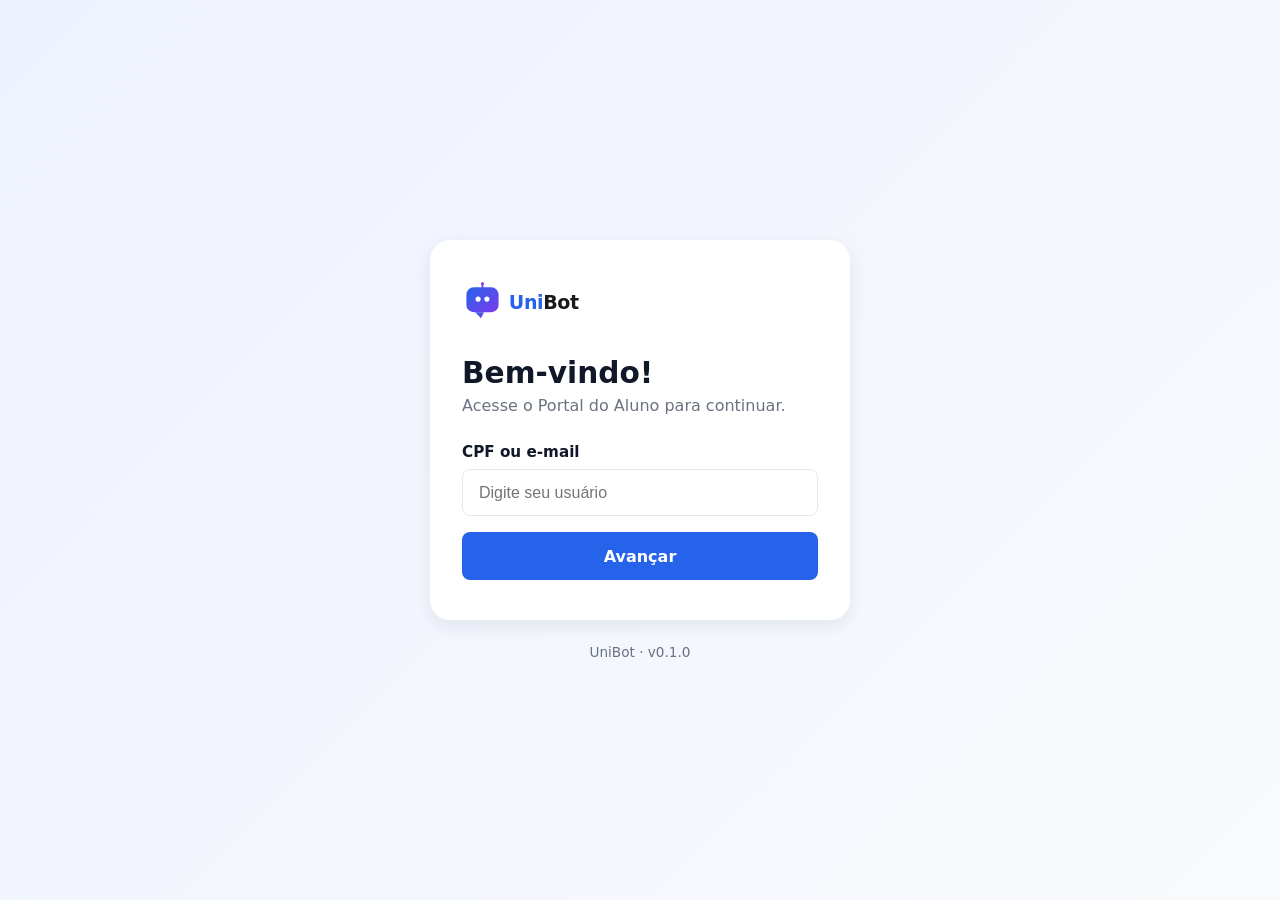
<file: frontend/index.html>
<!DOCTYPE html>
<html lang="pt-br">
<head>
  <meta charset="UTF-8" />
  <meta name="viewport" content="width=device-width, initial-scale=1.0" />
  <title>UniBot — Portal do Aluno</title>
  <link rel="stylesheet" href="https://cdn.jsdelivr.net/npm/bootstrap-icons@1.11.3/font/bootstrap-icons.css" />
  <link rel="stylesheet" href="css/portal.css" />
  <link rel="icon" type="image/svg+xml" href="img/unibot-logo.svg" />
</head>
<body class="login-body">
  <main class="login-card">
    <img src="img/unibot-logo.svg" alt="UniBot" class="login-logo" />

    <h1 class="login-title">Bem-vindo!</h1>
    <p class="login-subtitle">Acesse o Portal do Aluno para continuar.</p>

    <form id="form-login" novalidate>
      <div class="form-step" data-step="1">
        <label class="form-label" for="cpf">CPF ou e-mail</label>
        <input id="cpf" type="text" class="form-control" placeholder="Digite seu usuário"
               autocomplete="username" required />
        <button type="button" id="btn-avancar" class="btn-primary-unibot mt-3">Avançar</button>
      </div>

      <div class="form-step d-none" data-step="2">
        <p class="form-user-display" id="user-display"></p>

        <label class="form-label" for="senha">Senha</label>
        <div class="input-with-icon">
          <input id="senha" type="password" class="form-control" autocomplete="current-password" required />
          <button type="button" class="btn-eye" id="btn-toggle-senha" aria-label="Mostrar senha">
            <i class="bi bi-eye-slash"></i>
          </button>
        </div>

        <div class="row-between mt-2">
          <label class="check-line">
            <input type="checkbox" id="chk-lembrar" checked />
            <span>Lembrar-me</span>
          </label>
          <a href="#" class="link-recovery" id="link-esqueci">Esqueci minha senha</a>
        </div>

        <div id="alerta" class="alert-error d-none" role="alert"></div>

        <button type="submit" class="btn-primary-unibot mt-3">Entrar</button>
        <button type="button" id="btn-voltar" class="btn-link-back">Voltar</button>
      </div>
    </form>
  </main>

  <footer class="login-footer">
    <p class="footer-version">UniBot · v0.1.0</p>
  </footer>

  <!-- Modal: Esqueci minha senha -->
  <div class="modal-backdrop" id="modal-recovery" hidden>
    <div class="modal-card" role="dialog" aria-labelledby="rec-title">
      <button class="modal-close" id="rec-close" aria-label="Fechar">
        <i class="bi bi-x-lg"></i>
      </button>
      <h2 id="rec-title">Recuperar senha</h2>
      <p>A recuperação automática não está disponível nesta demonstração.</p>
      <form id="form-recovery">
        <label class="form-label" for="rec-email">Conta informada</label>
        <input type="text" id="rec-email" class="form-control" readonly />
        <p class="rec-info" id="rec-info" hidden></p>
        <button type="submit" class="btn-primary-unibot mt-3">Ver orientações</button>
      </form>
      <p class="rec-help">
        Para redefinir uma conta de teste, entre em contato com o responsável pela demonstração.
      </p>
    </div>
  </div>

  <script src="js/api.js"></script>
  <script src="js/auth.js"></script>
</body>
</html>
</file>
<file: frontend/css/portal.css>
/* =========================================================================
   UniBot — Portal do Aluno
   Paleta principal:
     primário (azul):    #2563EB
     acento (roxo):      #7C3AED
     bg da área:         #F4F6FA
     texto:              #111827 / #6B7280
   ========================================================================= */

:root {
  --c-primary:   #2563EB;
  --c-primary-d: #1D4ED8;
  --c-accent:    #7C3AED;
  --c-bg:        #F4F6FA;
  --c-card:      #FFFFFF;
  --c-border:    #E5E7EB;
  --c-text:      #111827;
  --c-muted:     #6B7280;
  --c-success:   #10B981;
  --c-warning:   #F59E0B;
  --c-danger:    #EF4444;

  --r-sm: 8px;
  --r-md: 12px;
  --r-lg: 20px;

  --shadow-sm: 0 1px 2px rgba(17,24,39,.06);
  --shadow-md: 0 6px 18px rgba(17,24,39,.08);
  --shadow-lg: 0 12px 40px rgba(17,24,39,.16);
}

* { box-sizing: border-box; }
html, body {
  margin: 0; padding: 0;
  font-family: 'Segoe UI', system-ui, -apple-system, BlinkMacSystemFont, sans-serif;
  color: var(--c-text);
  background: var(--c-bg);
}
button { font-family: inherit; cursor: pointer; }
a { color: var(--c-primary); text-decoration: none; }
a:hover { text-decoration: underline; }

.d-none { display: none !important; }
.mt-3 { margin-top: 1rem; }

/* =========================================================================
   1. LOGIN
   ========================================================================= */
.login-body {
  min-height: 100vh;
  display: flex; flex-direction: column;
  align-items: center; justify-content: center;
  background: linear-gradient(135deg, #EEF2FF 0%, #F8FAFC 100%);
  padding: 1rem;
}

.login-card {
  background: var(--c-card);
  width: 100%; max-width: 420px;
  padding: 2.5rem 2rem;
  border-radius: var(--r-lg);
  box-shadow: var(--shadow-md);
}

.login-logo {
  height: 44px; margin-bottom: 1.75rem;
}

.login-title {
  font-size: 1.85rem; font-weight: 700;
  margin: 0 0 .4rem; color: var(--c-text);
}
.login-subtitle {
  color: var(--c-muted);
  margin: 0 0 1.75rem;
}

.form-label {
  display: block; font-weight: 600;
  margin-bottom: .5rem; color: var(--c-text);
  font-size: .95rem;
}
.form-control {
  width: 100%;
  padding: .85rem 1rem;
  border: 1.5px solid var(--c-border);
  border-radius: var(--r-sm);
  font-size: 1rem;
  outline: none;
  transition: border-color .15s, box-shadow .15s;
}
.form-control:focus {
  border-color: var(--c-primary);
  box-shadow: 0 0 0 3px rgba(37,99,235,.15);
}

.btn-primary-unibot {
  display: block; width: 100%;
  background: var(--c-primary);
  color: #fff;
  border: none;
  padding: .9rem 1rem;
  font-size: 1rem; font-weight: 600;
  border-radius: var(--r-sm);
  transition: background .15s, transform .05s;
}
.btn-primary-unibot:hover { background: var(--c-primary-d); }
.btn-primary-unibot:active { transform: translateY(1px); }

.form-user-display {
  background: #F3F4F6;
  padding: .65rem .9rem;
  border-radius: var(--r-sm);
  color: var(--c-text);
  margin-bottom: 1rem;
  font-size: .9rem;
  font-weight: 500;
}

.input-with-icon { position: relative; }
.btn-eye {
  position: absolute;
  right: 8px; top: 50%; transform: translateY(-50%);
  border: none; background: transparent;
  color: var(--c-muted);
  font-size: 1.1rem;
  padding: 8px;
}

.link-recovery {
  display: inline-block;
  color: var(--c-primary);
  font-weight: 500; font-size: .9rem;
}

.row-between {
  display: flex; justify-content: space-between; align-items: center;
  gap: 1rem;
  margin-top: .9rem;
}
.check-line {
  display: inline-flex; align-items: center; gap: .5rem;
  font-size: .9rem; color: var(--c-text);
  cursor: pointer; user-select: none;
}
.check-line input[type="checkbox"] {
  width: 16px; height: 16px;
  accent-color: var(--c-primary);
  cursor: pointer;
}

.btn-link-back {
  display: block; margin: .75rem auto 0;
  background: none; border: none;
  color: var(--c-muted); font-size: .9rem;
}
.btn-link-back:hover { color: var(--c-text); }

.alert-error {
  background: #FEF2F2;
  color: var(--c-danger);
  border: 1px solid #FECACA;
  padding: .6rem .85rem;
  border-radius: var(--r-sm);
  font-size: .9rem;
  margin-top: .75rem;
}

.login-footer {
  margin-top: 1.5rem;
  text-align: center;
  color: var(--c-muted); font-size: .85rem;
}
.footer-version { margin: 0; }

/* ----- Modal recuperação ----- */
.modal-backdrop {
  position: fixed; inset: 0;
  background: rgba(17, 24, 39, .55);
  display: flex; align-items: center; justify-content: center;
  z-index: 100;
  animation: toast-in .15s ease-out;
}
.modal-backdrop[hidden] { display: none; }
.modal-card {
  background: #fff;
  width: 100%; max-width: 440px;
  padding: 2rem;
  border-radius: var(--r-lg);
  box-shadow: var(--shadow-lg);
  position: relative;
}
.modal-card h2 { margin: 0 0 .5rem; font-size: 1.35rem; }
.modal-card > p { color: var(--c-muted); margin: 0 0 1.25rem; font-size: .95rem; }
.modal-close {
  position: absolute; top: 12px; right: 12px;
  background: transparent; border: none;
  color: var(--c-muted); padding: 8px; font-size: 1rem;
  border-radius: 50%;
}
.modal-close:hover { background: #F3F4F6; }
.rec-info {
  background: #ECFDF5; color: var(--c-success);
  padding: .6rem .85rem; border-radius: var(--r-sm);
  font-size: .9rem; margin: .75rem 0 0;
}
.rec-info[hidden] { display: none; }
.rec-help {
  font-size: .85rem; color: var(--c-muted);
  margin: 1.25rem 0 0; text-align: center;
}

/* =========================================================================
   2. PORTAL (sidebar + topbar + main)
   ========================================================================= */
.portal-body {
  display: grid;
  grid-template-columns: 240px 1fr;
  grid-template-rows: 64px 1fr;
  grid-template-areas:
    "sidebar topbar"
    "sidebar main";
  min-height: 100vh;
}

/* ---------- SIDEBAR ---------- */
.sidebar {
  grid-area: sidebar;
  background: #fff;
  border-right: 1px solid var(--c-border);
  padding: 1.25rem 0;
  display: flex; flex-direction: column;
  position: sticky; top: 0; height: 100vh;
}
.sidebar-brand {
  display: flex; align-items: baseline; gap: .35rem;
  padding: 0 1.25rem 1.5rem;
  border-bottom: 1px solid var(--c-border);
  position: relative;
}
.sidebar-brand img { height: 32px; }
.brand-suffix {
  font-size: .85rem; color: var(--c-muted); font-weight: 500;
}
.sidebar-close {
  position: absolute; top: -4px; right: 8px;
  background: transparent; border: none;
  color: var(--c-muted); padding: 8px;
  font-size: 1rem;
  display: none;
}

.sidebar-backdrop {
  position: fixed; inset: 0;
  background: rgba(17, 24, 39, .45);
  opacity: 0; pointer-events: none;
  transition: opacity .2s;
  z-index: 49;
}
.sidebar-backdrop.show { opacity: 1; pointer-events: auto; }

.hamburger { display: none; }

.sidebar-nav {
  display: flex; flex-direction: column;
  padding: 1rem 0;
}
.nav-item {
  display: flex; align-items: center; gap: .9rem;
  padding: .8rem 1.25rem;
  color: var(--c-text);
  font-size: .95rem; font-weight: 500;
  cursor: pointer;
  border-left: 3px solid transparent;
  transition: background .15s, border-color .15s;
}
.nav-item:hover {
  background: #F9FAFB;
  text-decoration: none;
}
.nav-item.active {
  background: #EFF6FF;
  border-left-color: var(--c-primary);
  color: var(--c-primary);
}
.nav-item i {
  font-size: 1.15rem;
  width: 22px; text-align: center;
}
.nav-item .ext {
  margin-left: auto; font-size: .8rem; color: var(--c-muted);
}

/* ---------- TOPBAR ---------- */
.topbar {
  grid-area: topbar;
  background: #fff;
  border-bottom: 1px solid var(--c-border);
  display: flex; align-items: center; gap: 1rem;
  padding: 0 1.5rem;
  position: sticky; top: 0; z-index: 10;
}
.search-wrap {
  flex: 1; max-width: 640px;
  position: relative;
}
.search-wrap i {
  position: absolute; left: 14px; top: 50%; transform: translateY(-50%);
  color: var(--c-muted);
}
.search-wrap input {
  width: 100%;
  padding: .65rem 1rem .65rem 2.5rem;
  border: 1px solid var(--c-border);
  border-radius: 999px;
  font-size: .95rem;
  outline: none;
  background: #F9FAFB;
}
.search-wrap input:focus {
  border-color: var(--c-primary);
  background: #fff;
}

.topbar-actions {
  display: flex; align-items: center; gap: .25rem;
}
.icon-btn {
  background: transparent; border: none;
  width: 40px; height: 40px;
  border-radius: 50%;
  color: var(--c-muted);
  font-size: 1.15rem;
  display: inline-flex; align-items: center; justify-content: center;
  position: relative;
  transition: background .15s, color .15s;
}
.icon-btn:hover {
  background: #F3F4F6;
  color: var(--c-text);
}
.icon-btn.highlight {
  background: linear-gradient(135deg, var(--c-primary), var(--c-accent));
  color: #fff;
}
.icon-btn.highlight:hover {
  filter: brightness(1.05);
}
.icon-btn.has-badge .badge {
  position: absolute; top: 4px; right: 4px;
  background: var(--c-danger); color: #fff;
  font-size: .65rem;
  padding: 1px 5px;
  border-radius: 10px;
  font-weight: 700;
}
.user-menu-wrap { position: relative; }
.user-chip {
  display: inline-flex; align-items: center; gap: .5rem;
  background: transparent; border: none;
  padding: .35rem .7rem;
  margin-left: .25rem;
  color: var(--c-text);
  border-radius: 999px;
  max-width: 220px;
}
.user-chip:hover { background: #F3F4F6; }
.user-chip > i:first-child { font-size: 1.6rem; color: var(--c-muted); }
.user-chip .caret { font-size: .7rem; color: var(--c-muted); }
.user-chip-name {
  font-size: .9rem; font-weight: 500;
  white-space: nowrap; overflow: hidden; text-overflow: ellipsis;
  max-width: 140px;
}
.user-menu {
  position: absolute; right: 0; top: calc(100% + 8px);
  width: 240px;
  background: #fff;
  border: 1px solid var(--c-border);
  border-radius: var(--r-md);
  box-shadow: var(--shadow-lg);
  padding: .35rem 0;
  z-index: 20;
}
.user-menu[hidden] { display: none; }
.user-menu-header {
  padding: .75rem 1rem;
  display: flex; flex-direction: column; gap: .1rem;
  border-bottom: 1px solid var(--c-border);
}
.user-menu-header strong { font-size: .95rem; }
.user-menu-header span  { font-size: .8rem; color: var(--c-muted); }
.user-menu-item {
  display: flex; align-items: center; gap: .75rem;
  width: 100%; padding: .65rem 1rem;
  background: transparent; border: none;
  text-align: left;
  color: var(--c-text); font-size: .9rem;
}
.user-menu-item:hover { background: #F3F4F6; }
.user-menu-item.danger { color: var(--c-danger); }
.user-menu-item.danger:hover { background: #FEF2F2; }
.user-menu-sep {
  height: 1px; background: var(--c-border); margin: .25rem 0;
}

/* ----- Dropdown de notificações ----- */
.notif-menu {
  position: absolute; right: 0; top: calc(100% + 8px);
  width: 340px; max-width: calc(100vw - 16px);
  background: #fff;
  border: 1px solid var(--c-border);
  border-radius: var(--r-md);
  box-shadow: var(--shadow-lg);
  z-index: 20;
  overflow: hidden;
}
.notif-menu[hidden] { display: none; }
.notif-head {
  padding: .85rem 1rem;
  border-bottom: 1px solid var(--c-border);
  display: flex; justify-content: space-between; align-items: center;
}
.notif-mark {
  background: transparent; border: none;
  color: var(--c-primary);
  font-size: .8rem; font-weight: 500;
}
.notif-mark:hover { text-decoration: underline; }
.notif-list {
  max-height: 320px; overflow-y: auto;
}
.notif-item {
  display: flex; gap: .75rem;
  padding: .75rem 1rem;
  border-bottom: 1px solid var(--c-border);
  cursor: pointer;
  transition: background .15s;
}
.notif-item:hover { background: #F9FAFB; }
.notif-item.unread { background: #EFF6FF; }
.notif-item.unread:hover { background: #DBEAFE; }
.notif-item .notif-icon {
  width: 36px; height: 36px;
  border-radius: 50%;
  background: #EFF6FF; color: var(--c-primary);
  display: inline-flex; align-items: center; justify-content: center;
  flex-shrink: 0;
}
.notif-item.warning .notif-icon { background: #FFFBEB; color: var(--c-warning); }
.notif-item.success .notif-icon { background: #ECFDF5; color: var(--c-success); }
.notif-item .notif-body { flex: 1; min-width: 0; }
.notif-item .notif-body strong {
  display: block; font-size: .9rem;
  margin-bottom: 2px;
}
.notif-item .notif-body p {
  margin: 0; font-size: .82rem;
  color: var(--c-muted);
  white-space: nowrap; overflow: hidden; text-overflow: ellipsis;
}
.notif-item .notif-body time {
  font-size: .72rem; color: var(--c-muted);
}
.notif-empty {
  padding: 2rem 1rem;
  text-align: center; color: var(--c-muted);
  font-size: .9rem;
}
.notif-foot {
  padding: .65rem 1rem;
  text-align: center;
  border-top: 1px solid var(--c-border);
}
.notif-foot a { font-size: .85rem; }

/* ----- Card de disciplina selecionado ----- */
.card-quick.is-active {
  border-color: var(--c-primary);
  box-shadow: 0 0 0 3px rgba(37, 99, 235, .15);
  background: #F8FAFF;
}

/* =========================================================================
   TOASTS
   ========================================================================= */
.toasts {
  position: fixed; top: 76px; right: 16px;
  display: flex; flex-direction: column; gap: .5rem;
  z-index: 1100; pointer-events: none;
}
.toast {
  pointer-events: auto;
  background: #fff;
  border-left: 4px solid var(--c-primary);
  border-radius: var(--r-sm);
  box-shadow: var(--shadow-md);
  padding: .75rem 1rem .75rem .85rem;
  display: flex; align-items: flex-start; gap: .65rem;
  min-width: 280px; max-width: 380px;
  animation: toast-in .2s ease-out;
}
.toast.success { border-left-color: var(--c-success); }
.toast.warning { border-left-color: var(--c-warning); }
.toast.danger  { border-left-color: var(--c-danger);  }
.toast i.toast-icon { font-size: 1.1rem; margin-top: 1px; }
.toast.success i.toast-icon { color: var(--c-success); }
.toast.warning i.toast-icon { color: var(--c-warning); }
.toast.danger  i.toast-icon { color: var(--c-danger);  }
.toast .toast-body { flex: 1; font-size: .9rem; line-height: 1.35; }
.toast .toast-body strong { display: block; margin-bottom: 2px; }
.toast .toast-close {
  background: transparent; border: none;
  color: var(--c-muted); padding: 2px 4px;
  font-size: .9rem;
}
@keyframes toast-in {
  from { opacity: 0; transform: translateY(-8px); }
  to   { opacity: 1; transform: translateY(0); }
}
.toast.fade-out { opacity: 0; transition: opacity .25s; }

/* =========================================================================
   SKELETONS
   ========================================================================= */
.skel {
  background: linear-gradient(90deg, #F3F4F6 25%, #E5E7EB 50%, #F3F4F6 75%);
  background-size: 200% 100%;
  animation: skel-shimmer 1.4s infinite linear;
  border-radius: var(--r-sm);
}
@keyframes skel-shimmer {
  0%   { background-position:  200% 0; }
  100% { background-position: -200% 0; }
}
.skel-card {
  height: 80px; border-radius: var(--r-md);
}
.skel-line { height: 14px; margin: 8px 0; }
.skel-line.short { width: 40%; }
.skel-line.medium { width: 70%; }

/* =========================================================================
   TYPING DOTS (chat)
   ========================================================================= */
.typing-dots {
  display: inline-flex; gap: 4px; padding: 2px 4px;
}
.typing-dots span {
  width: 6px; height: 6px;
  background: var(--c-muted);
  border-radius: 50%;
  animation: typing-bounce 1.2s infinite ease-in-out;
}
.typing-dots span:nth-child(2) { animation-delay: .15s; }
.typing-dots span:nth-child(3) { animation-delay: .3s; }
@keyframes typing-bounce {
  0%,80%,100% { transform: scale(.6); opacity: .5; }
  40%         { transform: scale(1);  opacity: 1;  }
}

/* =========================================================================
   DOCUMENTOS (Histórico, Atestado, Carteirinha)
   ========================================================================= */
.doc-toolbar {
  display: flex; justify-content: space-between; align-items: center;
  margin-bottom: 1rem;
}
.doc-toolbar .actions {
  display: flex; gap: .5rem;
}
.btn-doc {
  display: inline-flex; align-items: center; gap: .4rem;
  background: #fff;
  border: 1px solid var(--c-border);
  color: var(--c-text);
  padding: .55rem 1rem;
  border-radius: var(--r-sm);
  font-size: .9rem; font-weight: 500;
}
.btn-doc:hover { border-color: var(--c-primary); color: var(--c-primary); }
.btn-doc.primary {
  background: var(--c-primary); color: #fff; border-color: var(--c-primary);
}
.btn-doc.primary:hover { background: var(--c-primary-d); color: #fff; }

.document {
  background: #fff;
  border: 1px solid var(--c-border);
  border-radius: var(--r-md);
  padding: 3rem 3rem 2.5rem;
  max-width: 820px; margin: 0 auto;
  box-shadow: var(--shadow-sm);
  position: relative;
  color: #1A1A1A;
}
.doc-header {
  display: flex; align-items: center; gap: 1rem;
  padding-bottom: 1.25rem;
  border-bottom: 2px solid var(--c-text);
  margin-bottom: 1.75rem;
}
.doc-header img { height: 44px; }
.doc-header .doc-title {
  flex: 1;
}
.doc-header h1 {
  margin: 0; font-size: 1.5rem;
  text-transform: uppercase; letter-spacing: .05em;
}
.doc-header h2 {
  margin: .2rem 0 0; font-size: .95rem;
  font-weight: 400; color: var(--c-muted);
}
.doc-header .doc-code {
  font-size: .75rem; color: var(--c-muted);
  text-align: right; font-family: 'Consolas', monospace;
  white-space: nowrap;
}

.doc-aluno-info {
  display: grid;
  grid-template-columns: max-content 1fr;
  gap: .35rem 1rem;
  margin-bottom: 1.75rem;
  font-size: .95rem;
}
.doc-aluno-info dt { font-weight: 600; color: var(--c-muted); }
.doc-aluno-info dd { margin: 0; }

.doc-section-title {
  font-size: 1rem; font-weight: 700;
  text-transform: uppercase; letter-spacing: .05em;
  margin: 1.5rem 0 .85rem;
  color: var(--c-text);
  border-bottom: 1px solid var(--c-border);
  padding-bottom: .35rem;
}

.doc-table {
  width: 100%;
  border-collapse: collapse;
  font-size: .9rem;
  margin-bottom: 1.5rem;
}
.doc-table th, .doc-table td {
  padding: .55rem .75rem;
  border-bottom: 1px solid #E5E7EB;
  text-align: left;
}
.doc-table th {
  background: #F9FAFB;
  font-weight: 600; color: var(--c-text);
  font-size: .8rem; text-transform: uppercase;
  letter-spacing: .03em;
}
.doc-table .num { text-align: center; font-variant-numeric: tabular-nums; }
.doc-table tfoot td {
  font-weight: 700; background: #F9FAFB;
  border-bottom: none; border-top: 2px solid var(--c-text);
}

.doc-paragraph {
  font-size: 1rem; line-height: 1.7;
  margin-bottom: 1.5rem;
  text-align: justify;
}
.doc-paragraph strong { color: var(--c-text); }

.doc-footer {
  margin-top: 2.5rem;
  padding-top: 1.25rem;
  border-top: 1px solid var(--c-border);
  display: flex; justify-content: space-between;
  font-size: .8rem; color: var(--c-muted);
}
.doc-signature {
  margin-top: 3rem;
  text-align: center;
}
.doc-signature .line {
  width: 320px; max-width: 100%;
  border-top: 1px solid var(--c-text);
  margin: 0 auto .35rem;
}
.doc-signature p { margin: 0; font-size: .85rem; }

/* ----- Carteirinha Digital ----- */
.carteirinha {
  max-width: 360px;
  margin: 0 auto;
  background: linear-gradient(135deg, var(--c-primary), var(--c-accent));
  border-radius: 18px;
  color: #fff;
  padding: 1.5rem;
  box-shadow: var(--shadow-lg);
  position: relative;
  overflow: hidden;
}
.carteirinha::before {
  content: ""; position: absolute;
  width: 240px; height: 240px;
  background: rgba(255,255,255,.08);
  border-radius: 50%;
  top: -100px; right: -80px;
}
.carteirinha .cart-head {
  display: flex; align-items: center; gap: .65rem;
  margin-bottom: 1.5rem;
  position: relative;
}
.carteirinha .cart-head img {
  height: 28px;
  filter: brightness(0) invert(1);
}
.carteirinha .cart-head .label {
  font-size: .7rem; text-transform: uppercase;
  letter-spacing: .08em; opacity: .8;
}
.carteirinha .cart-avatar {
  width: 90px; height: 90px;
  border-radius: 50%;
  background: rgba(255,255,255,.2);
  margin: 0 auto 1rem;
  display: flex; align-items: center; justify-content: center;
  font-size: 2.5rem;
  position: relative;
  border: 3px solid rgba(255,255,255,.4);
}
.carteirinha .cart-nome {
  text-align: center;
  font-size: 1.2rem; font-weight: 700;
  margin-bottom: .15rem;
  position: relative;
}
.carteirinha .cart-curso {
  text-align: center;
  font-size: .85rem; opacity: .9;
  margin-bottom: 1.25rem;
  position: relative;
}
.carteirinha .cart-info {
  display: flex; justify-content: space-around;
  font-size: .8rem;
  position: relative;
  padding-top: 1rem;
  border-top: 1px solid rgba(255,255,255,.2);
}
.carteirinha .cart-info .label {
  display: block; opacity: .7;
  font-size: .65rem; text-transform: uppercase;
  letter-spacing: .05em; margin-bottom: .15rem;
}
.carteirinha .cart-info strong { font-size: .9rem; }
.carteirinha .cart-qr {
  margin-top: 1.25rem;
  text-align: center;
  font-family: 'Consolas', monospace;
  font-size: .65rem;
  opacity: .65;
  position: relative;
}

/* situação pill no histórico (compat) */
.situacao-pill.em_curso  { background: #EFF6FF; color: var(--c-primary); }
.situacao-pill.concluida { background: #ECFDF5; color: var(--c-success); }
.situacao-pill.trancada  { background: #F3F4F6; color: var(--c-muted); }
.situacao-pill.cancelada { background: #FEF2F2; color: var(--c-danger); }

/* =========================================================================
   IMPRESSÃO
   ========================================================================= */
@media print {
  .sidebar, .topbar, .doc-toolbar, .unibot-fab, .unibot-widget,
  .sidebar-backdrop, #toasts, .nav-item, .unibot-banner {
    display: none !important;
  }
  .portal-body {
    display: block !important;
  }
  .main-area {
    padding: 0 !important;
    overflow: visible !important;
  }
  .document, .carteirinha {
    box-shadow: none !important;
    border: none !important;
    max-width: 100% !important;
    padding: 2rem !important;
  }
  body { background: #fff !important; }
}

/* tabela de notas */
.notas-table {
  width: 100%;
  background: #fff; border: 1px solid var(--c-border);
  border-radius: var(--r-md);
  overflow: hidden;
  border-collapse: collapse;
  margin-bottom: 2rem;
}
.notas-table th, .notas-table td {
  padding: .85rem 1rem;
  text-align: left;
  border-bottom: 1px solid var(--c-border);
  font-size: .92rem;
}
.notas-table th {
  background: #F9FAFB; font-weight: 600;
  color: var(--c-muted); font-size: .8rem;
  text-transform: uppercase; letter-spacing: .04em;
}
.notas-table tbody tr:last-child td { border-bottom: none; }
.situacao-pill {
  display: inline-block;
  padding: .25rem .65rem;
  border-radius: 999px;
  font-size: .8rem; font-weight: 600;
}
.situacao-pill.aprovado       { background: #ECFDF5; color: var(--c-success); }
.situacao-pill.em_recuperacao { background: #FFFBEB; color: var(--c-warning); }
.situacao-pill.em_risco       { background: #FEF2F2; color: var(--c-danger);  }

/* ---------- MAIN ---------- */
.main-area {
  grid-area: main;
  padding: 2rem 2.5rem 4rem;
  overflow-y: auto;
}

/* ---------- ELEMENTOS REUTILIZÁVEIS ---------- */
.greeting {
  font-size: 2rem; font-weight: 700;
  color: var(--c-primary);
  margin: 0 0 .35rem;
}
.greeting-sub {
  color: var(--c-muted);
  margin: 0 0 2rem;
  max-width: 720px;
}

.section-title {
  font-size: 1.25rem; font-weight: 700;
  margin: 0 0 1rem;
}

.cards-grid {
  display: grid;
  gap: 1rem;
  grid-template-columns: repeat(auto-fit, minmax(220px, 1fr));
  margin-bottom: 2.5rem;
}
.card-quick {
  background: var(--c-card);
  border: 1px solid var(--c-border);
  border-radius: var(--r-md);
  padding: 1.25rem;
  display: flex; align-items: center; gap: 1rem;
  cursor: pointer;
  transition: border-color .15s, box-shadow .15s, transform .05s;
}
.card-quick:hover {
  border-color: var(--c-primary);
  box-shadow: var(--shadow-sm);
}
.card-quick:active { transform: translateY(1px); }
.card-quick .icon-circle {
  width: 44px; height: 44px;
  border-radius: 50%;
  display: inline-flex; align-items: center; justify-content: center;
  font-size: 1.2rem;
  background: #EFF6FF; color: var(--c-primary);
  flex-shrink: 0;
}
.card-quick .icon-circle.purple  { background: #F5F3FF; color: var(--c-accent); }
.card-quick .icon-circle.green   { background: #ECFDF5; color: var(--c-success); }
.card-quick .icon-circle.orange  { background: #FFFBEB; color: var(--c-warning); }
.card-quick h3 {
  font-size: 1rem; font-weight: 600;
  margin: 0 0 .15rem;
}
.card-quick p {
  font-size: .85rem; color: var(--c-muted);
  margin: 0;
}

.task-list {
  display: flex; flex-direction: column; gap: .75rem;
}
.task-item {
  background: var(--c-card);
  border: 1px solid var(--c-border);
  border-radius: var(--r-md);
  padding: 1rem 1.25rem;
  display: flex; align-items: center; gap: 1rem;
}
.task-item .icon-circle { width: 40px; height: 40px; font-size: 1.05rem; }
.task-item .task-body { flex: 1; min-width: 0; }
.task-item h4 { margin: 0 0 .35rem; font-size: .98rem; }
.task-item p  { margin: 0; color: var(--c-muted); font-size: .85rem; }
.task-item .progress {
  height: 4px; background: #E5E7EB;
  border-radius: 999px; margin-top: .45rem; overflow: hidden;
}
.task-item .progress > span {
  display: block; height: 100%;
  background: var(--c-success);
}
.task-item .progress.warn > span { background: var(--c-warning); }
.task-item i.chev { color: var(--c-muted); }

/* tabs (Secretaria) */
.tabs {
  display: flex; gap: 1.5rem;
  border-bottom: 1px solid var(--c-border);
  margin-bottom: 1.5rem;
}
.tabs button {
  background: transparent; border: none;
  padding: .85rem 0;
  font-size: .95rem; font-weight: 600;
  color: var(--c-muted);
  border-bottom: 3px solid transparent;
  display: inline-flex; align-items: center; gap: .5rem;
}
.tabs button.active {
  color: var(--c-primary);
  border-bottom-color: var(--c-primary);
}

/* unibot inline-banner */
.unibot-banner {
  background: linear-gradient(135deg, var(--c-primary), var(--c-accent));
  color: #fff;
  border-radius: var(--r-md);
  padding: 1.25rem 1.5rem;
  display: flex; align-items: center; gap: 1.25rem;
  margin-bottom: 2rem;
}
.unibot-banner img { height: 36px; filter: brightness(0) invert(1); }
.unibot-banner h3 { margin: 0 0 .15rem; font-size: 1.05rem; }
.unibot-banner p { margin: 0; opacity: .92; font-size: .9rem; }
.unibot-banner button {
  margin-left: auto;
  background: #fff; color: var(--c-primary);
  border: none; padding: .55rem 1.1rem;
  border-radius: 999px;
  font-weight: 600;
}

/* =========================================================================
   3. WIDGET UNIBOT (FAB + painel)
   ========================================================================= */
.unibot-fab {
  position: fixed; right: 24px; bottom: 24px;
  width: 60px; height: 60px;
  border-radius: 50%;
  background: linear-gradient(135deg, var(--c-primary), var(--c-accent));
  color: #fff;
  border: none;
  font-size: 1.6rem;
  box-shadow: var(--shadow-lg);
  z-index: 999;
  display: inline-flex; align-items: center; justify-content: center;
}
.unibot-fab:hover { transform: scale(1.05); }
.fab-pulse {
  position: absolute; inset: -4px;
  border-radius: 50%;
  border: 2px solid var(--c-primary);
  animation: pulse 2s infinite;
  opacity: .65;
}
@keyframes pulse {
  0%   { transform: scale(1);    opacity: .65; }
  100% { transform: scale(1.25); opacity: 0;   }
}

.unibot-widget {
  position: fixed; right: 24px; bottom: 24px;
  width: 400px; max-width: calc(100vw - 32px);
  height: 620px; max-height: calc(100vh - 48px);
  background: #fff;
  border-radius: 18px;
  box-shadow: var(--shadow-lg);
  display: flex; flex-direction: column;
  z-index: 1000;
  overflow: hidden;
  border: 1px solid var(--c-border);
}
.unibot-widget[hidden] { display: none; }

.widget-head {
  background: linear-gradient(135deg, var(--c-primary), var(--c-accent));
  color: #fff;
  padding: 1rem 1.25rem;
  display: flex; align-items: center; gap: .75rem;
}
.widget-brand img { height: 28px; filter: brightness(0) invert(1); }
.widget-status {
  display: flex; align-items: center; gap: .35rem;
  font-size: .8rem;
  margin-left: auto;
}
.status-dot {
  width: 8px; height: 8px; border-radius: 50%;
  background: #34D399; display: inline-block;
  box-shadow: 0 0 0 0 rgba(52,211,153,.7);
  animation: status-pulse 2s infinite;
}
@keyframes status-pulse {
  0%   { box-shadow: 0 0 0 0 rgba(52,211,153,.7); }
  100% { box-shadow: 0 0 0 8px rgba(52,211,153,0); }
}
.widget-icon-btn {
  background: transparent; border: none;
  color: #fff; font-size: 1rem;
  padding: 4px 8px;
  border-radius: 6px;
  opacity: .85;
}
.widget-icon-btn:hover { opacity: 1; background: rgba(255,255,255,.15); }

.widget-suggestions {
  padding: 1rem 1.25rem;
  border-bottom: 1px solid var(--c-border);
  background: #FAFBFF;
}
.suggestion-label {
  font-size: .75rem; color: var(--c-muted);
  text-transform: uppercase; letter-spacing: .05em;
  margin: 0 0 .65rem;
}
.suggestion-chips {
  display: flex; flex-wrap: wrap; gap: .4rem;
}
.chip {
  background: #fff;
  border: 1px solid var(--c-border);
  color: var(--c-text);
  padding: .4rem .75rem;
  border-radius: 999px;
  font-size: .8rem;
  white-space: nowrap;
}
.chip:hover {
  border-color: var(--c-primary);
  color: var(--c-primary);
}

.widget-messages {
  flex: 1;
  padding: 1rem 1.25rem;
  overflow-y: auto;
  display: flex; flex-direction: column;
  gap: .5rem;
  background: #fff;
}
.bubble {
  max-width: 85%;
  padding: .65rem .9rem;
  border-radius: 14px;
  font-size: .92rem; line-height: 1.4;
  white-space: pre-wrap; word-wrap: break-word;
}
.bubble.user {
  align-self: flex-end;
  background: var(--c-primary); color: #fff;
  border-bottom-right-radius: 4px;
}
.bubble.bot {
  align-self: flex-start;
  background: #F3F4F6; color: var(--c-text);
  border-bottom-left-radius: 4px;
}
.bubble.bot a {
  color: var(--c-primary); text-decoration: underline;
}
.bubble.thinking { font-style: italic; opacity: .7; }

.widget-input {
  display: flex; gap: .5rem;
  padding: .75rem 1rem;
  border-top: 1px solid var(--c-border);
  background: #fff;
}
.widget-input input {
  flex: 1;
  border: 1px solid var(--c-border);
  border-radius: 999px;
  padding: .6rem 1rem;
  outline: none;
  font-size: .92rem;
}
.widget-input input:focus { border-color: var(--c-primary); }
.widget-input button {
  width: 40px; height: 40px;
  border-radius: 50%;
  background: var(--c-primary); color: #fff;
  border: none;
}
.widget-input button:disabled { opacity: .5; }

/* =========================================================================
   RESPONSIVO
   ========================================================================= */
@media (max-width: 900px) {
  .portal-body {
    grid-template-columns: 1fr;
    grid-template-areas: "topbar" "main";
  }
  .sidebar {
    position: fixed; top: 0; left: 0;
    height: 100vh; width: 280px;
    transform: translateX(-100%);
    transition: transform .25s ease-out;
    z-index: 50;
    box-shadow: var(--shadow-lg);
  }
  .sidebar.open { transform: translateX(0); }
  .sidebar-close { display: inline-flex; }

  .hamburger { display: inline-flex; }

  .main-area { padding: 1.25rem; }

  .topbar-actions .user-chip-name { display: none; }
  .topbar-actions .icon-btn[title="Avisos"],
  .topbar-actions .icon-btn[title="Configurações"] { display: none; }

  .unibot-widget {
    right: 8px; bottom: 8px;
    width: calc(100vw - 16px); height: calc(100vh - 80px);
  }
}

@media (max-width: 600px) {
  .topbar { padding: 0 .75rem; }
  .main-area { padding: 1rem; }
  .greeting { font-size: 1.5rem; }
  .cards-grid { grid-template-columns: 1fr; }
  .unibot-banner { flex-wrap: wrap; }
  .unibot-banner button { margin-left: 0; margin-top: .5rem; width: 100%; }
}
</file>
